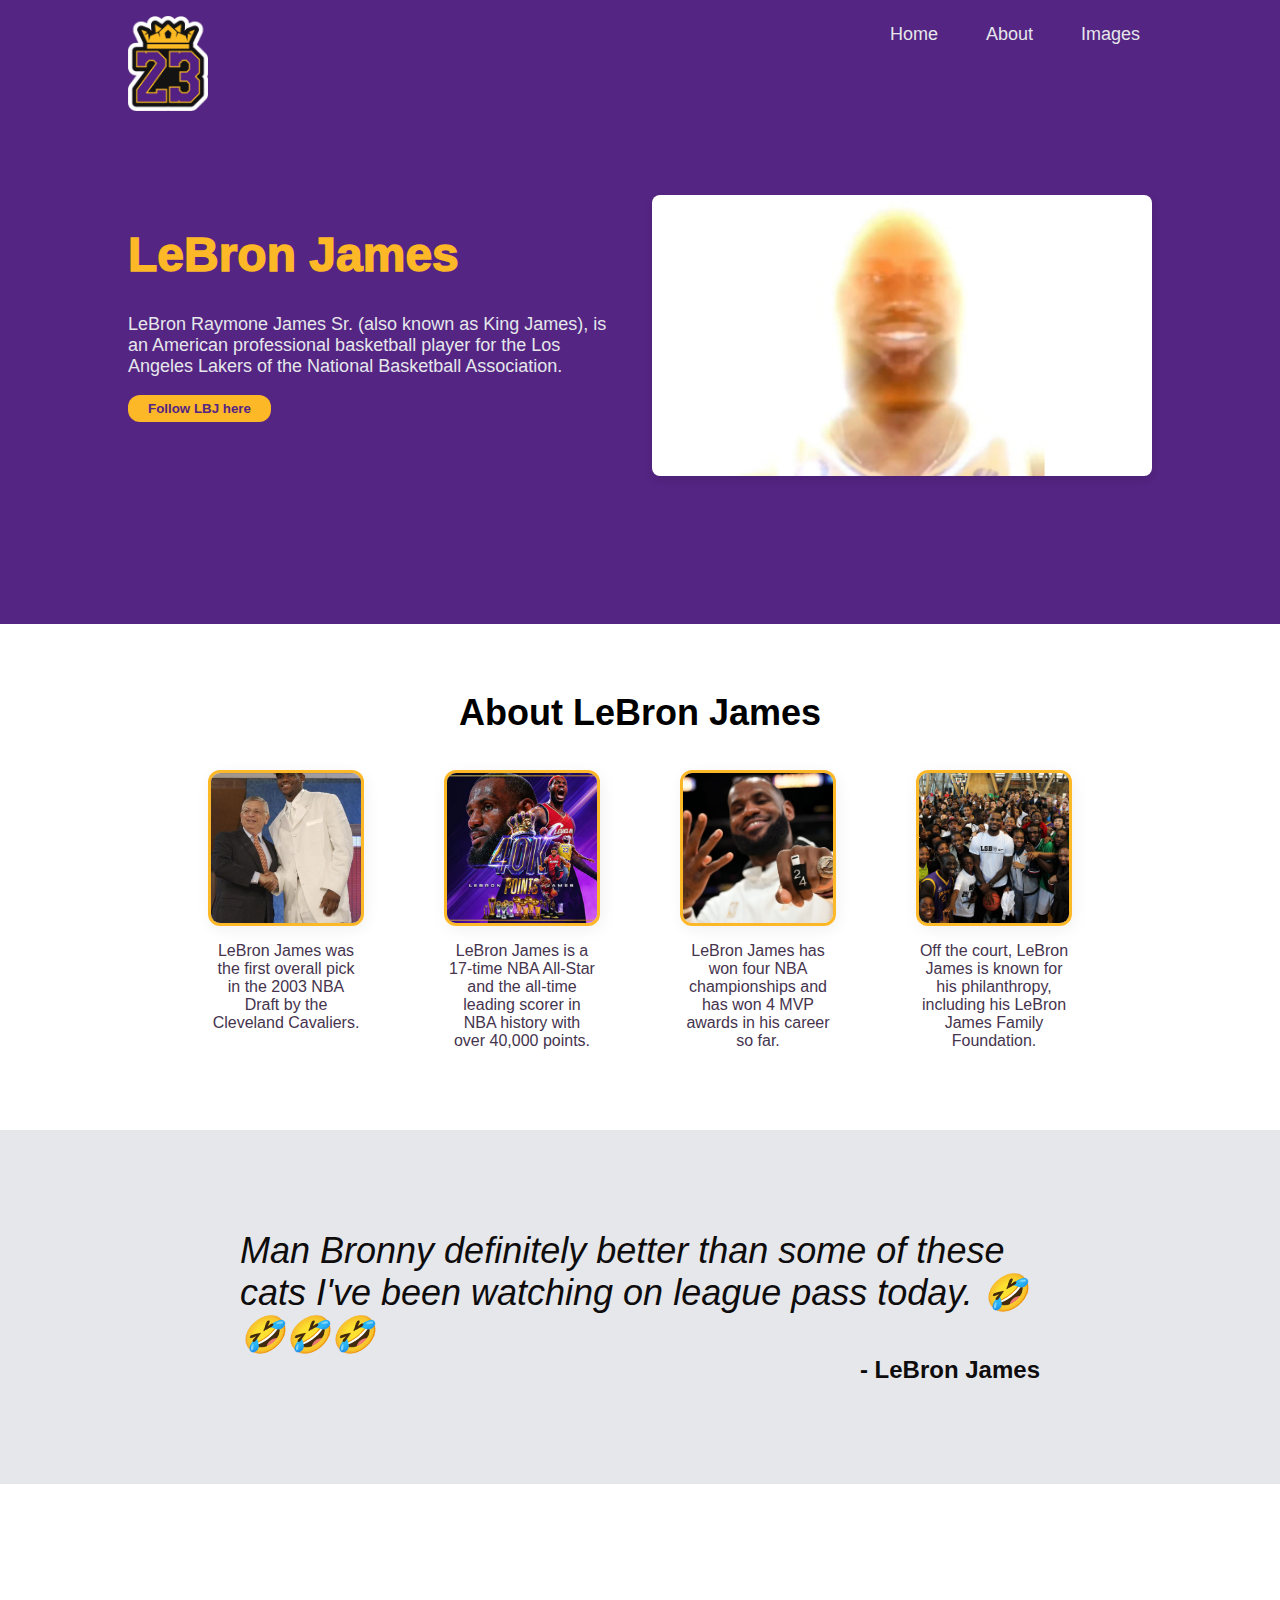
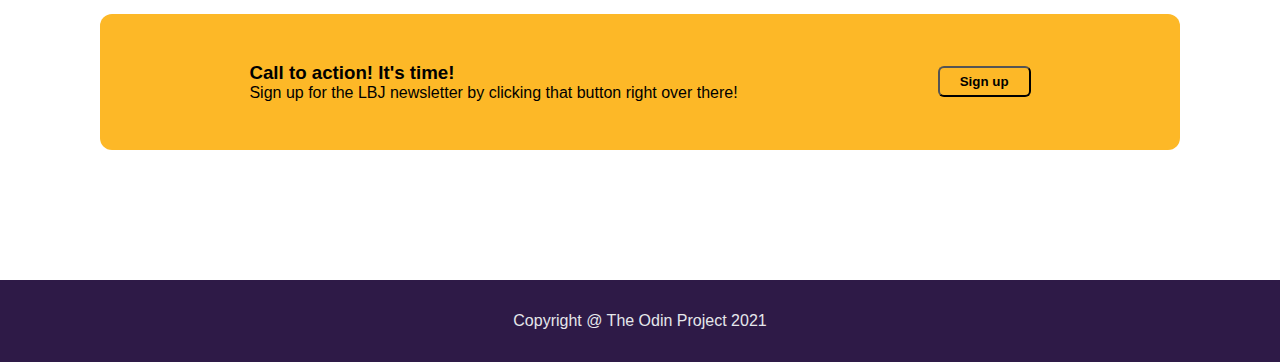
<file: index.html>
<!DOCTYPE html>
<html lang="en">
<head>
    <meta charset="UTF-8">
    <meta name="viewport" content="width=device-width, initial-scale=1.0">
    <title>My Sunshine</title>
    <link rel="stylesheet" href="styles.css">
</head>
<body>
    <div class="header">
        <div class="top">
            <div class="logo">
                <img src="./images/logo.png" alt="LeBron Logo">
            </div>
            <div class="links">
                <ul>
                    <li><a href="#">Home</a></li>
                    <li><a href="#">About</a></li>
                    <li><a href="#">Images</a></li>
                </ul>
            </div>
        </div>

        <div class="content">
            <div class="intro">
                <h1>LeBron James</h1>
                <p>LeBron Raymone James Sr. (also known as King James), is an American professional basketball player 
                    for the Los Angeles Lakers of the National Basketball Association.
                </p>
                <button>Follow LBJ here</button>
            </div>
            <div class="image">
                <img src="./images/lebronsunshinecover.jpg" alt="LeBron James Sunshine Image">
            </div>
        </div>
    </div>
    
    <div class="info">
        <h2>About LeBron James</h2>
        <div class="card-container">
            <div class="card">
                <img src="./images/draft.jpeg" alt="LeBron James Draft Image">
                <p>LeBron James was the first overall pick in the 2003 NBA Draft by the Cleveland Cavaliers.</p>
            </div>
            <div class="card">
                <img src="./images/scoring.webp" alt="Scoring Leader Infographic">
                <p>LeBron James is a 17-time NBA All-Star and the all-time leading scorer in NBA history with over 40,000 points.</p>
            </div>
            <div class="card">
                <img src="./images/rings.jpeg" alt="LeBron James 4 Rings">
                <p>LeBron James has won four NBA championships and has won 4 MVP awards in his career so far.</p>
            </div>
            <div class="card">
                <img src="./images/jems.jpg" alt="LeBron James posing with school">
                <p>Off the court, LeBron James is known for his philanthropy, including his LeBron James Family Foundation.</p>
            </div>
        </div>
    </div>

    <div class="quote">
        <p>
            Man Bronny definitely better than some of these cats I've been watching on league pass today. 🤣🤣🤣🤣
        </p>
        <p id="person">- LeBron James</p>
    </div>

    <div class="signup">
        <div class="banner">
            <div class="text">
                <h3>Call to action! It's time!</h3>
                <p>Sign up for the LBJ newsletter by clicking that button right over there!</p>
            </div>
            <button>Sign up</button>
        </div>
    </div>

    <div class="footer">
        <p>Copyright @ The Odin Project 2021</p>
    </div>
</body>
</html>
</file>
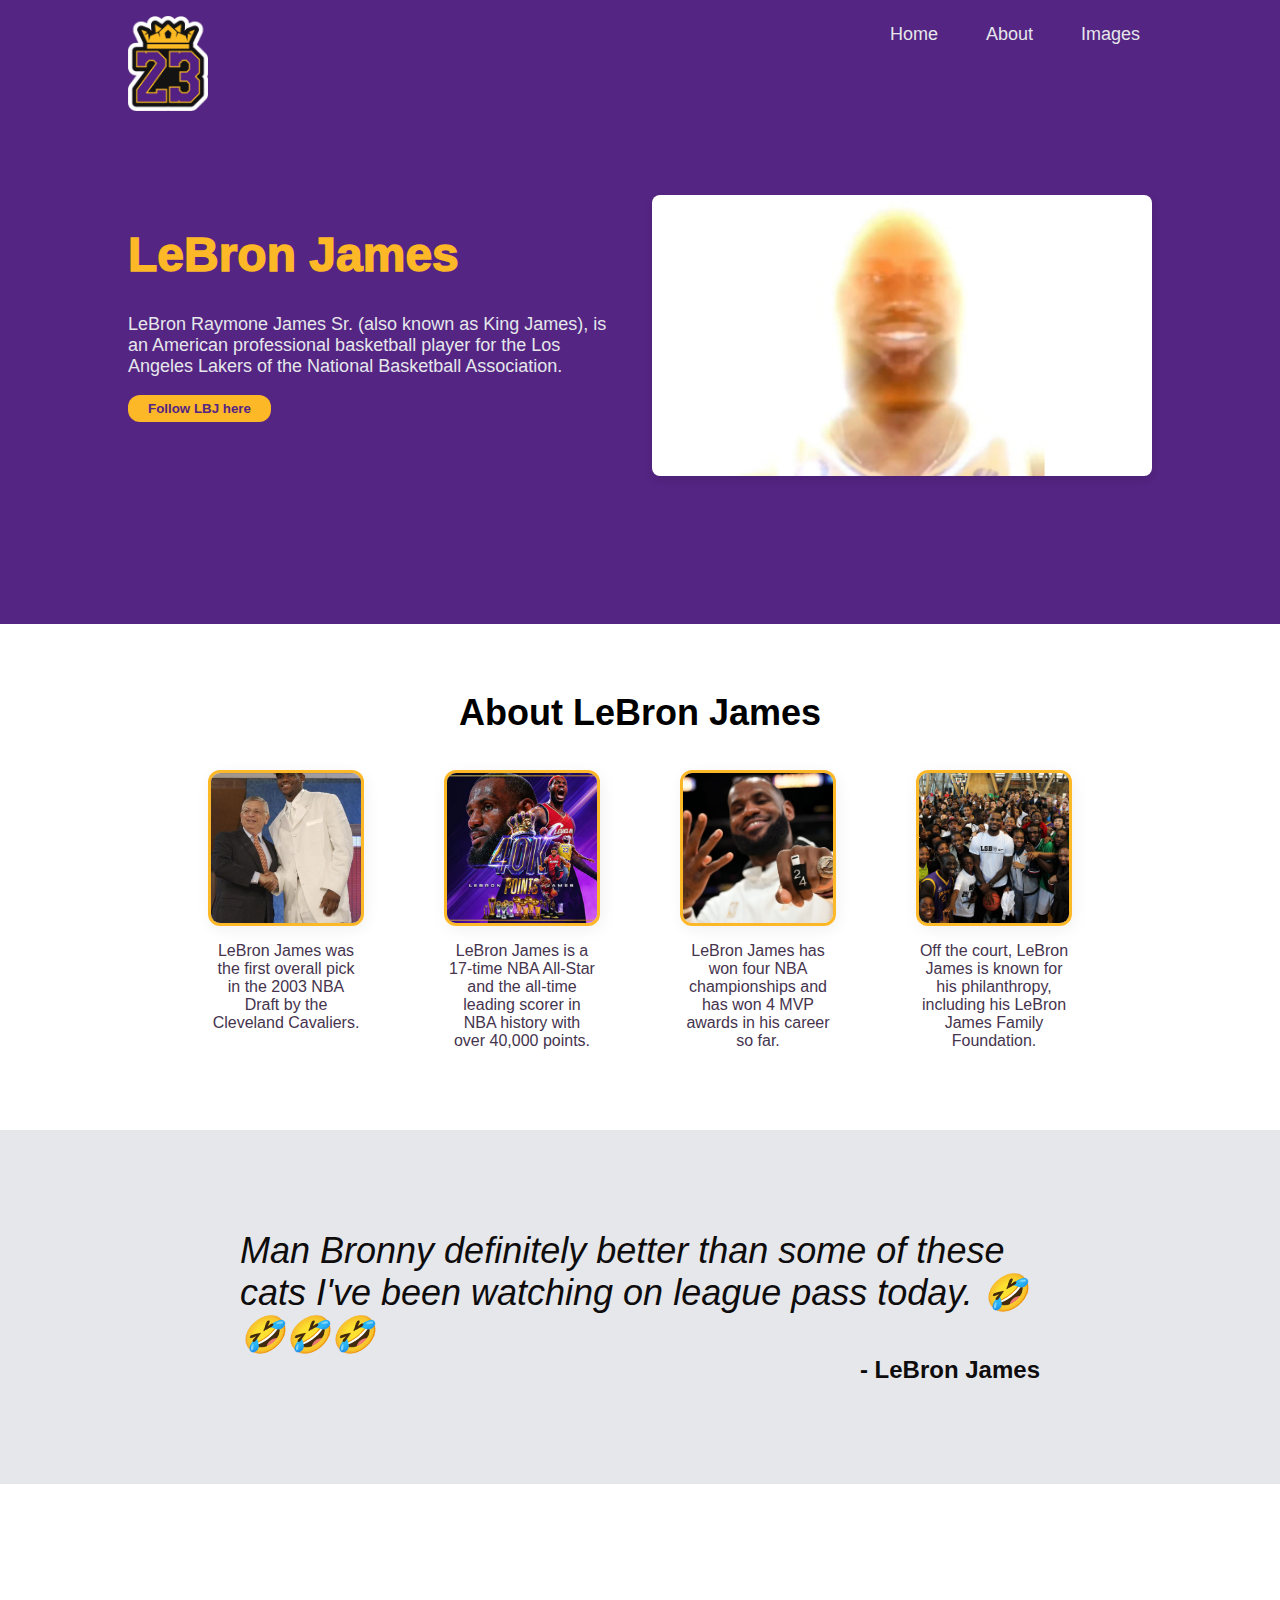
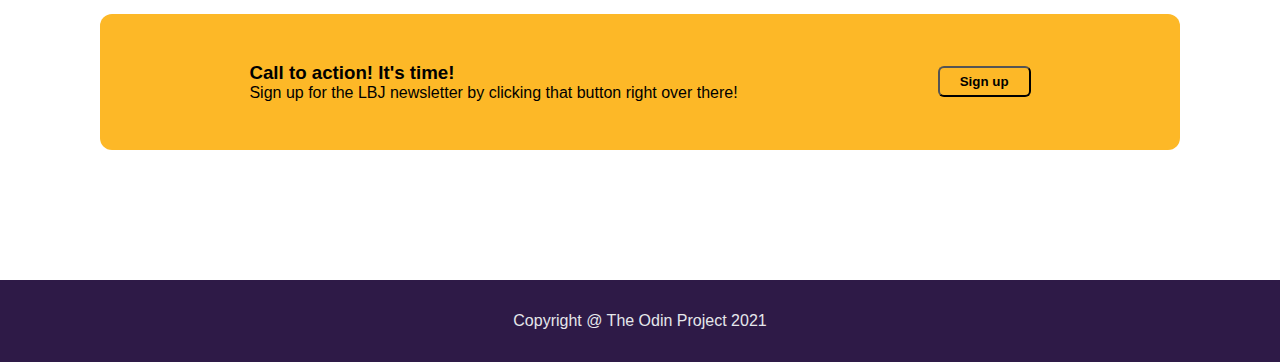
<file: pages/index.html>
<!DOCTYPE html>
<html lang="en">
<head>
    <meta charset="UTF-8">
    <meta name="viewport" content="width=device-width, initial-scale=1.0">
    <title>My Sunshine</title>
    <link rel="stylesheet" href="styles.css">
</head>
<body>
    <div class="header">
        <div class="top">
            <div class="logo">
                <img src="../images/logo.png" alt="LeBron Logo">
            </div>
            <div class="links">
                <ul>
                    <li><a href="#">Home</a></li>
                    <li><a href="#">About</a></li>
                    <li><a href="#">Images</a></li>
                </ul>
            </div>
        </div>

        <div class="content">
            <div class="intro">
                <h1>LeBron James</h1>
                <p>LeBron Raymone James Sr. (also known as King James), is an American professional basketball player 
                    for the Los Angeles Lakers of the National Basketball Association.
                </p>
                <button>Follow LBJ here</button>
            </div>
            <div class="image">
                <img src="../images/lebronsunshinecover.jpg" alt="LeBron James Sunshine Image">
            </div>
        </div>
    </div>
    
    <div class="info">
        <h2>About LeBron James</h2>
        <div class="card-container">
            <div class="card">
                <img src="../images/draft.jpeg" alt="LeBron James Draft Image">
                <p>LeBron James was the first overall pick in the 2003 NBA Draft by the Cleveland Cavaliers.</p>
            </div>
            <div class="card">
                <img src="../images/scoring.webp" alt="Scoring Leader Infographic">
                <p>LeBron James is a 17-time NBA All-Star and the all-time leading scorer in NBA history with over 40,000 points.</p>
            </div>
            <div class="card">
                <img src="../images/rings.jpeg" alt="LeBron James 4 Rings">
                <p>LeBron James has won four NBA championships and has won 4 MVP awards in his career so far.</p>
            </div>
            <div class="card">
                <img src="../images/jems.jpg" alt="LeBron James posing with school">
                <p>Off the court, LeBron James is known for his philanthropy, including his LeBron James Family Foundation.</p>
            </div>
        </div>
    </div>

    <div class="quote">
        <p>
            Man Bronny definitely better than some of these cats I've been watching on league pass today. 🤣🤣🤣🤣
        </p>
        <p id="person">- LeBron James</p>
    </div>

    <div class="signup">
        <div class="banner">
            <div class="text">
                <h3>Call to action! It's time!</h3>
                <p>Sign up for the LBJ newsletter by clicking that button right over there!</p>
            </div>
            <button>Sign up</button>
        </div>
    </div>

    <div class="footer">
        <p>Copyright @ The Odin Project 2021</p>
    </div>
</body>
</html>
</file>
<file: styles.css>
body {
    font-family: 'Open Sans', sans-serif;
    display: flex;
    flex-direction: column;
    margin: 0;
    padding: 0;
}

.header {
    display: flex;
    flex-direction: column;
    background-color: #542583;
    padding: 16px 128px;
}

.header .top {
    display: flex;
    justify-content: space-between;
    color: #E5E7EB;
}

.header .top .logo img {
    height: auto;
    width: 80px;
}

.header .top .links ul {
    display: flex;
    list-style-type: none;
    gap: 24px; 
    margin: 0;
    padding: 0;
}

.header .top .links ul li {
    display: flex;
    align-items: center; 
}

.header .top .links ul a {
    text-decoration: none;
    font-size: 18px;
    color: #E5E7EB;
    padding: 8px 12px; 
    transition: color 0.3s;
}

.header .top .links ul a:hover {
    color: #FDB827; 
}

.header .content {
    display: flex;
    flex-direction: row;
    justify-content: space-between;
    align-items: flex-start; 
    gap: 24px;
    margin-top: 80px;
    margin-bottom: 128px;
}

.header .content .intro {
    max-width: 500px;
}

.header .content .intro h1 {
    font-size: 48px;
    font-weight: 1000;
    color: #FDB827;
}

.header .content .intro p {
    font-size: 18px;
    color: #E5E7EB;
}

.header .content .intro button {
    background-color: #FDB827;
    color: #542583;
    font-weight: 600;
    border: none;
    border-radius: 12px;
    padding: 6px 20px;
    cursor: pointer;
    transition: background-color 0.3s;
}

.header .content .intro button:hover {
    background-color: #d4a50e;
}

.header .content .image {
    flex-shrink: 0; 
}

.header .content .image img {
    width: 500px;
    height: auto;
    border-radius: 8px;
    box-shadow: 0 4px 8px rgba(0, 0, 0, 0.1);
}

@media (max-width: 1200px) {
    .header .content .image img {
        width: 400px;
    }
}

@media (max-width: 1000px) {
    .header .content .image img {
        width: 300px;
    }
}

@media (max-width: 800px) {
    .header .content {
        flex-direction: column;
        align-items: center;
    }
    
    .header .content .image img {
        width: 100%;
        max-width: 400px;
    }
}

.info {
    display: flex;
    flex-direction: column;
    justify-content: center;
    align-items: center;
    padding: 32px 150px;
    margin-bottom: 32px;
}

.info h2 {
    font-size: 36px;
    font-weight: 700;
    margin: 36px;
}

.info .card-container {
    display: flex;
    justify-content: space-between;
    gap: 80px;
}

.info .card-container .card {
    display: flex;
    flex-direction: column;
    align-items: center;
}

.info .card-container .card img {
    width: 150px;
    height: 150px;
    border: 3px solid #FDB827;
    box-shadow: 2px 4px 16px rgba(0, 0, 0, 0.06);
    border-radius: 12px;
    object-fit: cover;
}

.info .card-container .card p {
    text-wrap: wrap;
    width: 150px;
    text-align: center;
    font-size: 16px;
    color: #45344e;
}

.quote {
    background-color: #E5E7EB;
    padding: 100px;
    display: flex;
    flex-direction: column;
    align-items: center;
    margin-bottom: 30px; 
}

.quote p {
    font-size: 36px;
    color: rgb(14, 12, 12);
    font-style: italic;
    font-weight: 300;
    text-wrap: wrap;
    width: 800px;
    margin: 0px;
    padding: 0px;
}

.quote #person {
    font-size: 24px;
    text-align: right;
    font-style: normal;
    font-weight: 600;
}

.signup {
    padding: 100px;
    margin-bottom: 30px; 
}

.signup .banner {
    padding: 48px;
    display: flex;
    align-items: center;
    justify-content: center;
    background-color: #FDB827; 
    border-radius: 12px;
    gap: 200px;
}

.signup .banner .text {
    display: flex;
    flex-direction: column;
}

.signup .banner button {
    border-radius: 6px;
    padding: 6px 20px;
    background-color: #FDB827;
    font-weight: 600;
}

.signup .banner .text h3,
.signup .banner .text p {
    margin: 0;
    padding: 0;
}

.footer {
    background-color: #2E1A47; 
    padding: 16px;
    text-align: center;
    color: #E5E7EB;
}
</file>
<file: pages/styles.css>
body {
    font-family: 'Open Sans', sans-serif;
    display: flex;
    flex-direction: column;
    margin: 0;
    padding: 0;
}

.header {
    display: flex;
    flex-direction: column;
    background-color: #542583;
    padding: 16px 128px;
}

.header .top {
    display: flex;
    justify-content: space-between;
    color: #E5E7EB;
}

.header .top .logo img {
    height: auto;
    width: 80px;
}

.header .top .links ul {
    display: flex;
    list-style-type: none;
    gap: 24px; 
    margin: 0;
    padding: 0;
}

.header .top .links ul li {
    display: flex;
    align-items: center; 
}

.header .top .links ul a {
    text-decoration: none;
    font-size: 18px;
    color: #E5E7EB;
    padding: 8px 12px; 
    transition: color 0.3s;
}

.header .top .links ul a:hover {
    color: #FDB827; 
}

.header .content {
    display: flex;
    flex-direction: row;
    justify-content: space-between;
    align-items: flex-start; 
    gap: 24px;
    margin-top: 80px;
    margin-bottom: 128px;
}

.header .content .intro {
    max-width: 500px;
}

.header .content .intro h1 {
    font-size: 48px;
    font-weight: 1000;
    color: #FDB827;
}

.header .content .intro p {
    font-size: 18px;
    color: #E5E7EB;
}

.header .content .intro button {
    background-color: #FDB827;
    color: #542583;
    font-weight: 600;
    border: none;
    border-radius: 12px;
    padding: 6px 20px;
    cursor: pointer;
    transition: background-color 0.3s;
}

.header .content .intro button:hover {
    background-color: #d4a50e;
}

.header .content .image {
    flex-shrink: 0; 
}

.header .content .image img {
    width: 500px;
    height: auto;
    border-radius: 8px;
    box-shadow: 0 4px 8px rgba(0, 0, 0, 0.1);
}

@media (max-width: 1200px) {
    .header .content .image img {
        width: 400px;
    }
}

@media (max-width: 1000px) {
    .header .content .image img {
        width: 300px;
    }
}

@media (max-width: 800px) {
    .header .content {
        flex-direction: column;
        align-items: center;
    }
    
    .header .content .image img {
        width: 100%;
        max-width: 400px;
    }
}

.info {
    display: flex;
    flex-direction: column;
    justify-content: center;
    align-items: center;
    padding: 32px 150px;
    margin-bottom: 32px;
}

.info h2 {
    font-size: 36px;
    font-weight: 700;
    margin: 36px;
}

.info .card-container {
    display: flex;
    justify-content: space-between;
    gap: 80px;
}

.info .card-container .card {
    display: flex;
    flex-direction: column;
    align-items: center;
}

.info .card-container .card img {
    width: 150px;
    height: 150px;
    border: 3px solid #FDB827;
    box-shadow: 2px 4px 16px rgba(0, 0, 0, 0.06);
    border-radius: 12px;
    object-fit: cover;
}

.info .card-container .card p {
    text-wrap: wrap;
    width: 150px;
    text-align: center;
    font-size: 16px;
    color: #45344e;
}

.quote {
    background-color: #E5E7EB;
    padding: 100px;
    display: flex;
    flex-direction: column;
    align-items: center;
    margin-bottom: 30px; 
}

.quote p {
    font-size: 36px;
    color: rgb(14, 12, 12);
    font-style: italic;
    font-weight: 300;
    text-wrap: wrap;
    width: 800px;
    margin: 0px;
    padding: 0px;
}

.quote #person {
    font-size: 24px;
    text-align: right;
    font-style: normal;
    font-weight: 600;
}

.signup {
    padding: 100px;
    margin-bottom: 30px; 
}

.signup .banner {
    padding: 48px;
    display: flex;
    align-items: center;
    justify-content: center;
    background-color: #FDB827; 
    border-radius: 12px;
    gap: 200px;
}

.signup .banner .text {
    display: flex;
    flex-direction: column;
}

.signup .banner button {
    border-radius: 6px;
    padding: 6px 20px;
    background-color: #FDB827;
    font-weight: 600;
}

.signup .banner .text h3,
.signup .banner .text p {
    margin: 0;
    padding: 0;
}

.footer {
    background-color: #2E1A47; 
    padding: 16px;
    text-align: center;
    color: #E5E7EB;
}
</file>
